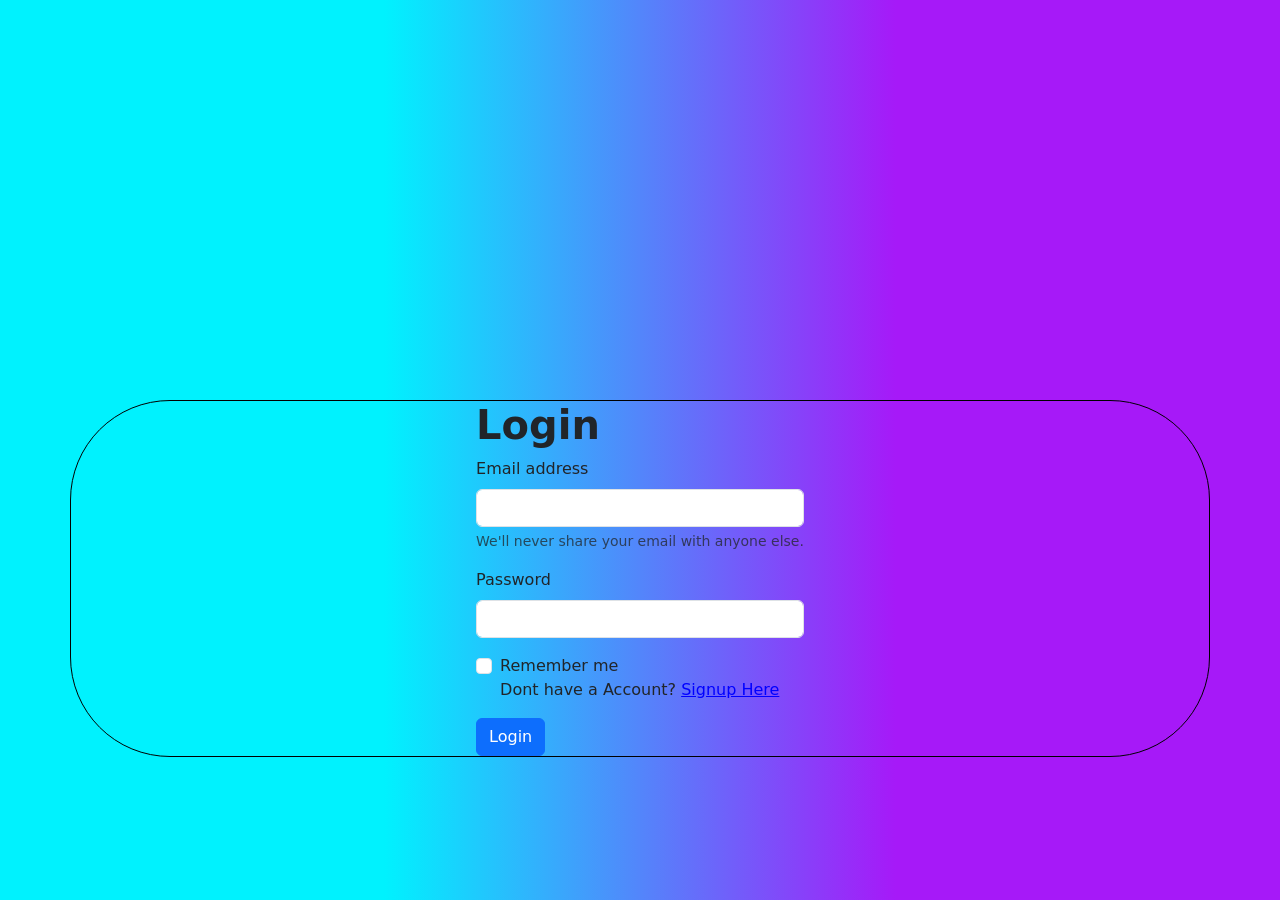
<file: Login.html>
<!doctype html>
<html lang="en">
  <head>
    <meta charset="UTF-8" />
    <meta name="viewport" content="width=device-width, initial-scale=1.0" />
    <title>Document</title>
    <link rel="stylesheet" href="style.css" />
    <link
      href="https://cdn.jsdelivr.net/npm/bootstrap@5.3.8/dist/css/bootstrap.min.css"
      rel="stylesheet"
      integrity="sha384-sRIl4kxILFvY47J16cr9ZwB07vP4J8+LH7qKQnuqkuIAvNWLzeN8tE5YBujZqJLB"
      crossorigin="anonymous"
    />
  </head>
  <body>
    <div
      class="container square-box d-flex justify-content-center align-items-center"
    >
      <form>
        <h1>Login</h1>
        <div class="mb-3">
          <label for="exampleInputEmail1" class="form-label"
            >Email address</label
          >
          <input
            type="email"
            class="form-control"
            id="exampleInputEmail1"
            aria-describedby="emailHelp"
          />
          <div id="emailHelp" class="form-text">
            We'll never share your email with anyone else.
          </div>
        </div>
        <div class="mb-3">
          <label for="exampleInputPassword1" class="form-label">Password</label>
          <input
            type="password"
            class="form-control"
            id="exampleInputPassword1"
          />
        </div>
        <div class="mb-3 form-check">
          <input type="checkbox" class="form-check-input" id="exampleCheck1" />
          <label class="form-check-label" for="exampleCheck1"
            >Remember me</label
          >
          <p class="Signup">
            Dont have a Account?
            <a href="Signup.html">Signup Here</a>
          </p>
        </div>
        <a href="index.html">
          <button type="button" class="btn btn-primary">Login </button>
        </a>
      </form>
    </div>
    <script
      src="https://cdn.jsdelivr.net/npm/bootstrap@5.3.8/dist/js/bootstrap.bundle.min.js"
      integrity="sha384-FKyoEForCGlyvwx9Hj09JcYn3nv7wiPVlz7YYwJrWVcXK/BmnVDxM+D2scQbITxI"
      crossorigin="anonymous"
    ></script>
  </body>
</html>
</file>
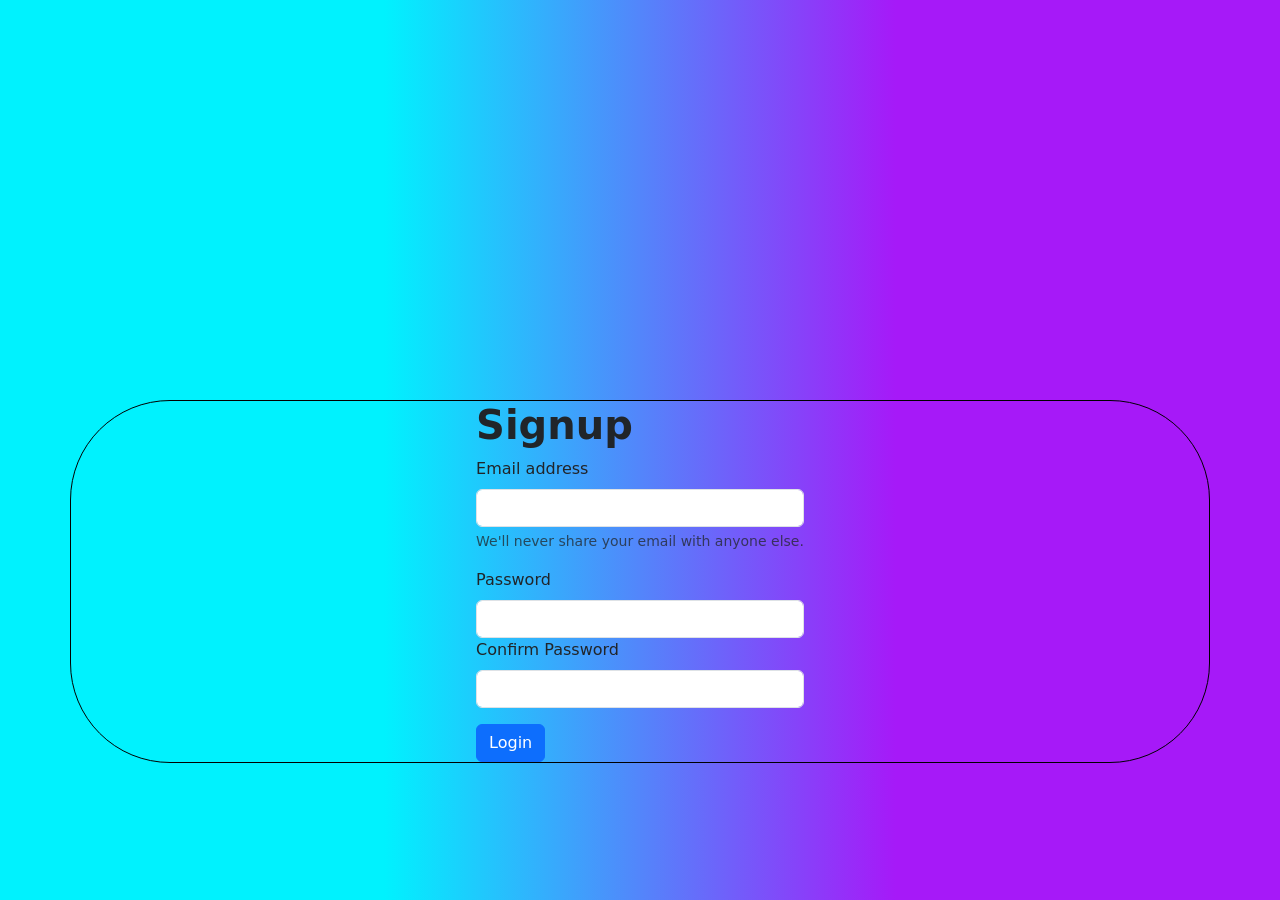
<file: Signup.html>
<!doctype html>
<html lang="en">
  <head>
    <meta charset="UTF-8" />
    <meta name="viewport" content="width=device-width, initial-scale=1.0" />
    <title>Document</title>
    <link rel="stylesheet" href="style.css" />
    <link
      href="https://cdn.jsdelivr.net/npm/bootstrap@5.3.8/dist/css/bootstrap.min.css"
      rel="stylesheet"
      integrity="sha384-sRIl4kxILFvY47J16cr9ZwB07vP4J8+LH7qKQnuqkuIAvNWLzeN8tE5YBujZqJLB"
      crossorigin="anonymous"
    />
  </head>
  <body>
    <div
      class="container square-box d-flex justify-content-center align-items-center"
    >
      <form>
        <h1>Signup</h1>
        <div class="mb-3">
          <label for="exampleInputEmail1" class="form-label"
            >Email address</label
          >
          <input
            type="email"
            class="form-control"
            id="exampleInputEmail1"
            aria-describedby="emailHelp"
          />
          <div id="emailHelp" class="form-text">
            We'll never share your email with anyone else.
          </div>
        </div>
        <div class="mb-3">
          <label for="exampleInputPassword1" class="form-label">Password</label>
          <input
            type="password"
            class="form-control"
            id="exampleInputPassword1"
          />
          <div class="mb-3">
            <label for="exampleInputPassword1" class="form-label"
              >Confirm Password</label
            >
            <input
              type="password"
              class="form-control"
              id="exampleInputPassword1"
            />
          </div>
        </div>
        <a href="Login.html"
          ><button type="button" class="btn btn-primary">Login</button></a
        >
      </form>
    </div>
    <script
      src="https://cdn.jsdelivr.net/npm/bootstrap@5.3.8/dist/js/bootstrap.bundle.min.js"
      integrity="sha384-FKyoEForCGlyvwx9Hj09JcYn3nv7wiPVlz7YYwJrWVcXK/BmnVDxM+D2scQbITxI"
      crossorigin="anonymous"
    ></script>
  </body>
</html>
</file>
<file: style.css>
.Signup a {
  color: blue;
}
body {
  background: linear-gradient(to left, #a619f8 30%, #00f2fe 70%);
  padding-top: 100px;
}
.square-box {
  margin-top: 300px;
  border: 1px solid #000;
  border-radius: 100px;
  width: 40px;
}
nav {
  position: fixed;
  top: 0;
  width: 100%;
  background: blanchedalmond;
  border-bottom: 2px solid #000;
}
.dropdown-menu {
  display: flex;
  align-items: center;
  justify-content: center;
  color: aliceblue;
}
.square-box h1 {
  font-weight: bold;
}
section {
  min-height: 100vh;

  padding: 20px;
  margin: 20px;
  border: 2px solid lightblue;
  box-shadow: 0 0 10px rgba(0, 0, 0, 0.1);
}
#home {
  background: linear-gradient(to left, red, rgbx(244, 0, 1, 0.4));
}
.logo {
  height: 50px;
}
.masthead {
  border: 1px solid black;
  min-height: 60vh;
  position: relative;
  color: black;
  text-shadow: 2px 2px 2px rgba(0, 0, 0, 0.2);
  text-align: center;
  background-color: cyan;
}
.col {
  border: 1px solid black;
  height: 500px;
  gap: 20px;
}
footer {
  position: fixed;
  bottom: 0;
  width: 100%;
  border: 1px solid #000;
  height: 50px;
  text-align: center;
  background-color: blanchedalmond;
}
#home p {
  display: flex;
  align-items: center;
  justify-content: center;
}
#contact {
  min-height: auto;
}

#contact form {
  max-width: 600px;
  position: relative;
  left: 600px;
}
#about{
  text-align: center;
}
.card{
  position: relative;
  left: 750px;
}
</file>
